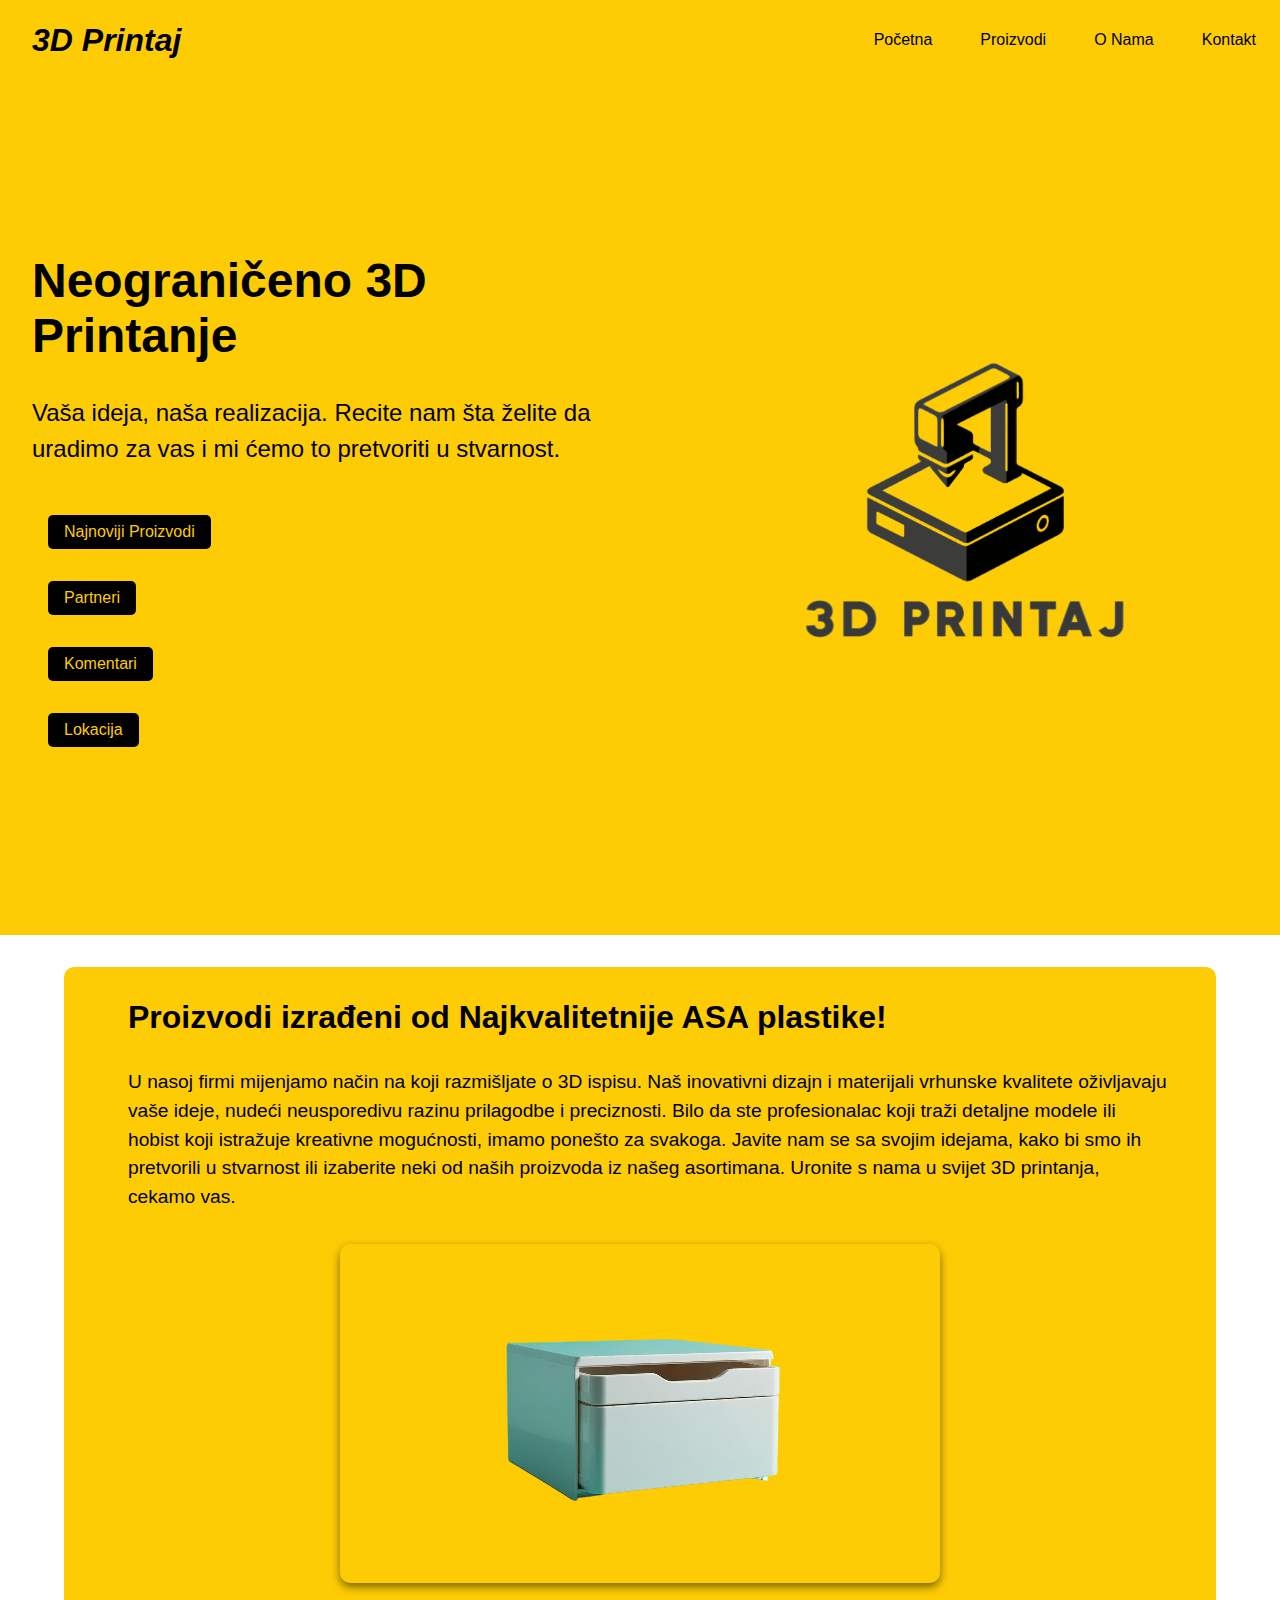
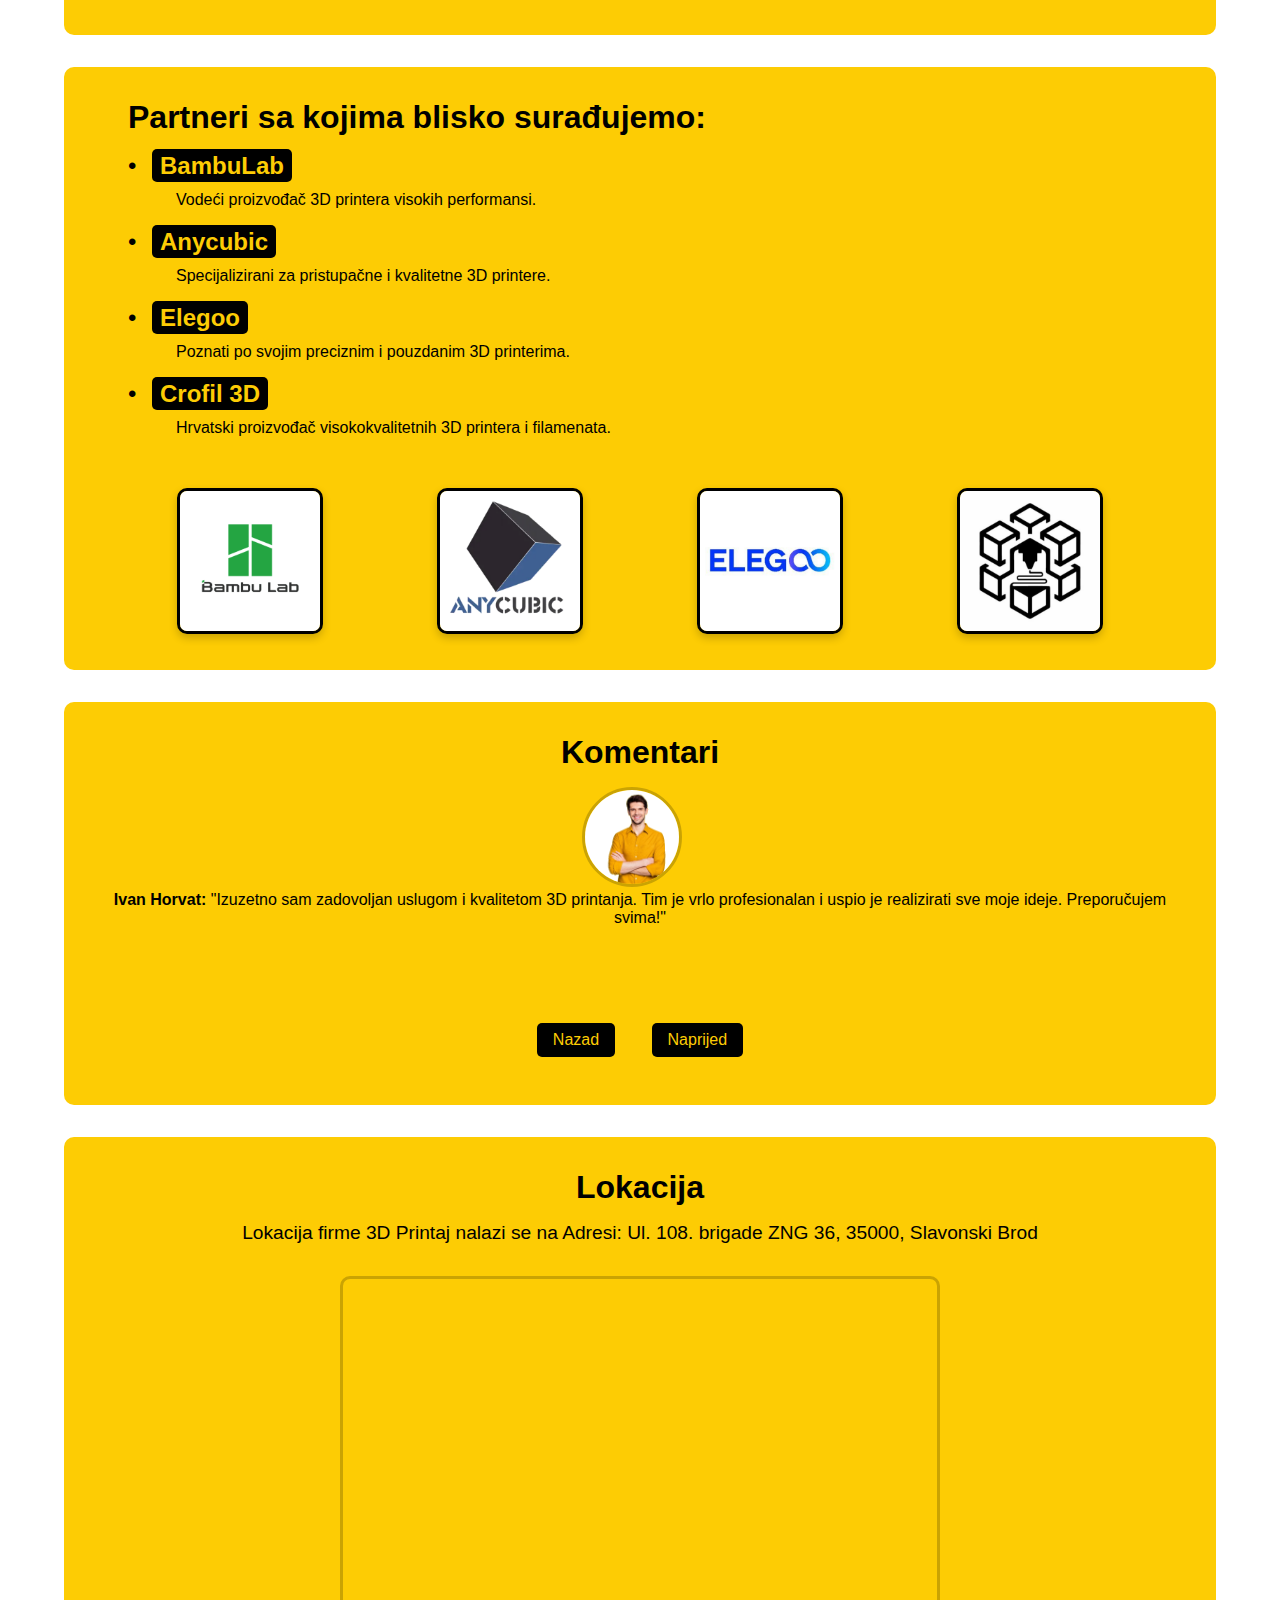
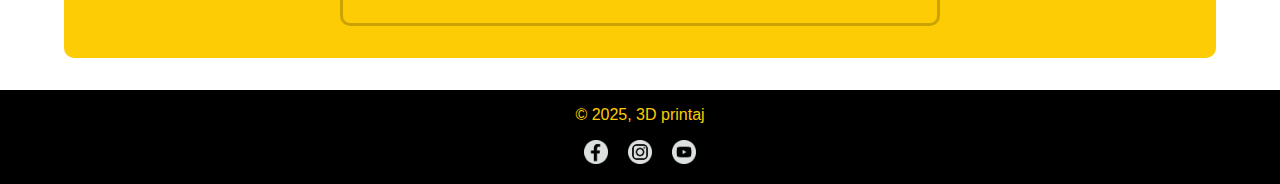
<file: index.html>
<!DOCTYPE html>
<html lang="en">
  <head>
    <meta charset="UTF-8" />
    <meta name="viewport" content="width=device-width, initial-scale=1.0" />
    <title>Početna</title>
    <link rel="stylesheet" href="css/pocetna.css" />
  </head>
  <body>
    <nav>
      <div class="logo">3D Printaj</div>
      <div class="hamburger" onclick="toggleMenu()">&#9776;</div>
      <div class="nav-items">
        <a href="index.html">Početna</a>
        <a href="proizvod.html">Proizvodi</a>
        <a href="onama.html">O Nama</a>
        <a href="kontakt.html">Kontakt</a>
      </div>
    </nav>
    
    <section class="hero">
      <div class="hero-container">
        <div class="column-left">
          <h1>Neograničeno 3D Printanje</h1>
          <p>
            Vaša ideja, naša realizacija. 
            Recite nam šta želite da uradimo za vas i mi ćemo to pretvoriti u stvarnost.
          </p>
          <button onclick="scrollToSection('#najnoviji-proizvodi')">Najnoviji Proizvodi</button>
          <button onclick="scrollToSection('#partneri')">Partneri</button>
          <button onclick="scrollToSection('#komentari')">Komentari</button>
          <button onclick="scrollToSection('#lokacija')">Lokacija</button>
        </div>
        <div class="column-right">
          <img
            src="./slike/logo.png"
            alt="illustration"
            class="hero-image"
          />
        </div>
      </div>
    </section>

    <section id="najnoviji-proizvodi">
      <div class="column-left">
        <h2>Proizvodi izrađeni od Najkvalitetnije ASA plastike!</h2>
        <p>
          U nasoj firmi mijenjamo način na koji razmišljate o 3D ispisu. 
          Naš inovativni dizajn i materijali vrhunske kvalitete oživljavaju vaše ideje, nudeći neusporedivu razinu prilagodbe i preciznosti. 
          Bilo da ste profesionalac koji traži detaljne modele ili hobist koji istražuje kreativne mogućnosti, imamo ponešto za svakoga. 
          Javite nam se sa svojim idejama, kako bi smo ih pretvorili u stvarnost ili izaberite neki od naših proizvoda iz našeg asortimana. 
          Uronite s nama u svijet 3D printanja, cekamo vas.
        </p>
      </div>
      <div class="column-right">
        <div class="slajder-proizvodi">
          <img src="slike/proizvod1.png" alt="Proizvod 1">
        </div>
        <div class="slajder-proizvodi">
          <img src="slike/proizvod2.png" alt="Proizvod 2">
        </div>
        <div class="slajder-proizvodi">
          <img src="slike/proizvod3.png" alt="Proizvod 3">
        </div>
        <div class="slajder-proizvodi">
          <img src="slike/proizvod4.png" alt="Proizvod 4">
        </div>
      </div>
    </section>

    <section id="partneri">
      <div class="column-left">
        <h2>Partneri sa kojima blisko surađujemo:</h2>
        <ul class="partneri-list">
          <li>
            <strong>BambuLab</strong>
            <p>Vodeći proizvođač 3D printera visokih performansi.</p>
          </li>
          <li>
            <strong>Anycubic</strong>
            <p>Specijalizirani za pristupačne i kvalitetne 3D printere.</p>
          </li>
          <li>
            <strong>Elegoo</strong>
            <p>Poznati po svojim preciznim i pouzdanim 3D printerima.</p>
          </li>
          <li>
            <strong>Crofil 3D</strong>
            <p>Hrvatski proizvođač visokokvalitetnih 3D printera i filamenata.</p>
          </li>
        </ul>
        <div class="partneri-slike">
          <a href="https://bambulab.com/en-eu" target="_blank">
            <img src="slike/bambulab.png" alt="BambuLab" class="partneri-slika">
          </a>
          <a href="https://store.anycubic.com/" target="_blank">
            <img src="slike/anycubic.png" alt="Anycubic" class="partneri-slika">
          </a>
          <a href="https://www.elegoo.com/" target="_blank">
            <img src="slike/elegoo.png" alt="Elegoo" class="partneri-slika">
          </a>
          <a href="https://crofil3d.com/" target="_blank">
            <img src="slike/crofil3d.png" alt="Crofil 3D" class="partneri-slika">
          </a>
        </div>
      </div>
    </section>
    
    <section id="komentari">
      <h2>Komentari</h2>
      <div class="komentari-container">
        <div class="komentar" id="komentar1" style="display:none;">
          <img src="slike/osoba1.png" alt="Ivan Horvat" class="komentar-slika">
          <p><strong>Ivan Horvat:</strong> "Izuzetno sam zadovoljan uslugom i kvalitetom 3D printanja. Tim je vrlo profesionalan i uspio je realizirati sve moje ideje. Preporučujem svima!"</p>
        </div>
        <div class="komentar" id="komentar2" style="display:none;">
          <img src="slike/osoba2.png" alt="Marija Kovačić" class="komentar-slika">
          <p><strong>Marija Kovačić:</strong> "Odlična usluga i brza isporuka! Proizvodi su izrađeni od vrhunskih materijala i izgledaju fantastično. Definitivno ću ponovno koristiti njihove usluge."</p>
        </div>
        <div class="komentar" id="komentar3" style="display:none;">
          <img src="slike/osoba3.png" alt="Petar Novak" class="komentar-slika">
          <p><strong>Petar Novak:</strong> "Kvaliteta 3D printanja je nevjerojatna! Tim je vrlo susretljiv i pomogao mi je u svakom koraku procesa. Hvala vam na izvrsnoj usluzi!"</p>
        </div>
        <div class="komentar" id="komentar4" style="display:none;">
          <img src="slike/osoba4.png" alt="Ana Babić" class="komentar-slika">
          <p><strong>Ana Babić:</strong> "Impresionirana sam brzinom i preciznošću izrade. Proizvodi su savršeni i točno onakvi kakve sam zamislila. Preporučujem ovu firmu svima koji traže kvalitetno 3D printanje."</p>
        </div>
      </div>
      <button onclick="prevComment()">Nazad</button>
      <button onclick="nextComment()">Naprijed</button>
    </section>


    <section id="lokacija">
      <h2>Lokacija</h2>
      <p>Lokacija firme 3D Printaj nalazi se na Adresi: Ul. 108. brigade ZNG 36, 35000, Slavonski Brod</p>
      <div class="map-container">
        <iframe
          src="https://www.google.com/maps/embed?pb=!1m18!1m12!1m3!1d2761.951631278066!2d18.0115545153168!3d45.16524937909833!2m3!1f0!2f0!3f0!3m2!1i1024!2i768!4f13.1!3m3!1m2!1s0x475dbb10832ad62f%3A0xd76e87019c155fb6!2sUl.%20108.%20brigade%20ZNG%2036%2C%2035000%2C%20Slavonski%20Brod%2C%20Croatia!5e0!3m2!1sen!2s!4v1614151234567!5m2!1sen!2s"
          width="600"
          height="450"
          allowfullscreen=""
          loading="lazy"
        ></iframe>
      </div>
    </section>

    <footer>
      <p>&copy; 2025, 3D printaj</p>
      <div class="social-links">
        <a href="https://www.facebook.com/profile.php?id=100063699367611#" target="_blank">
          <img src="slike/facebook.png" alt="Facebook" class="social-icon">
        </a>
        <a href="https://www.instagram.com/sveucilisteuslavonskombrodu/" target="_blank">
          <img src="slike/instagram.png" alt="Instagram" class="social-icon">
        </a>
        <a href="https://www.youtube.com/channel/UCzlcLvAkTQUSmB9LUMenGGg" target="_blank">
          <img src="slike/youtube.png" alt="YouTube" class="social-icon">
        </a>
      </div>
    </footer>

    <script src="js/pocetna.js"></script>
  </body>
</html>
</file>
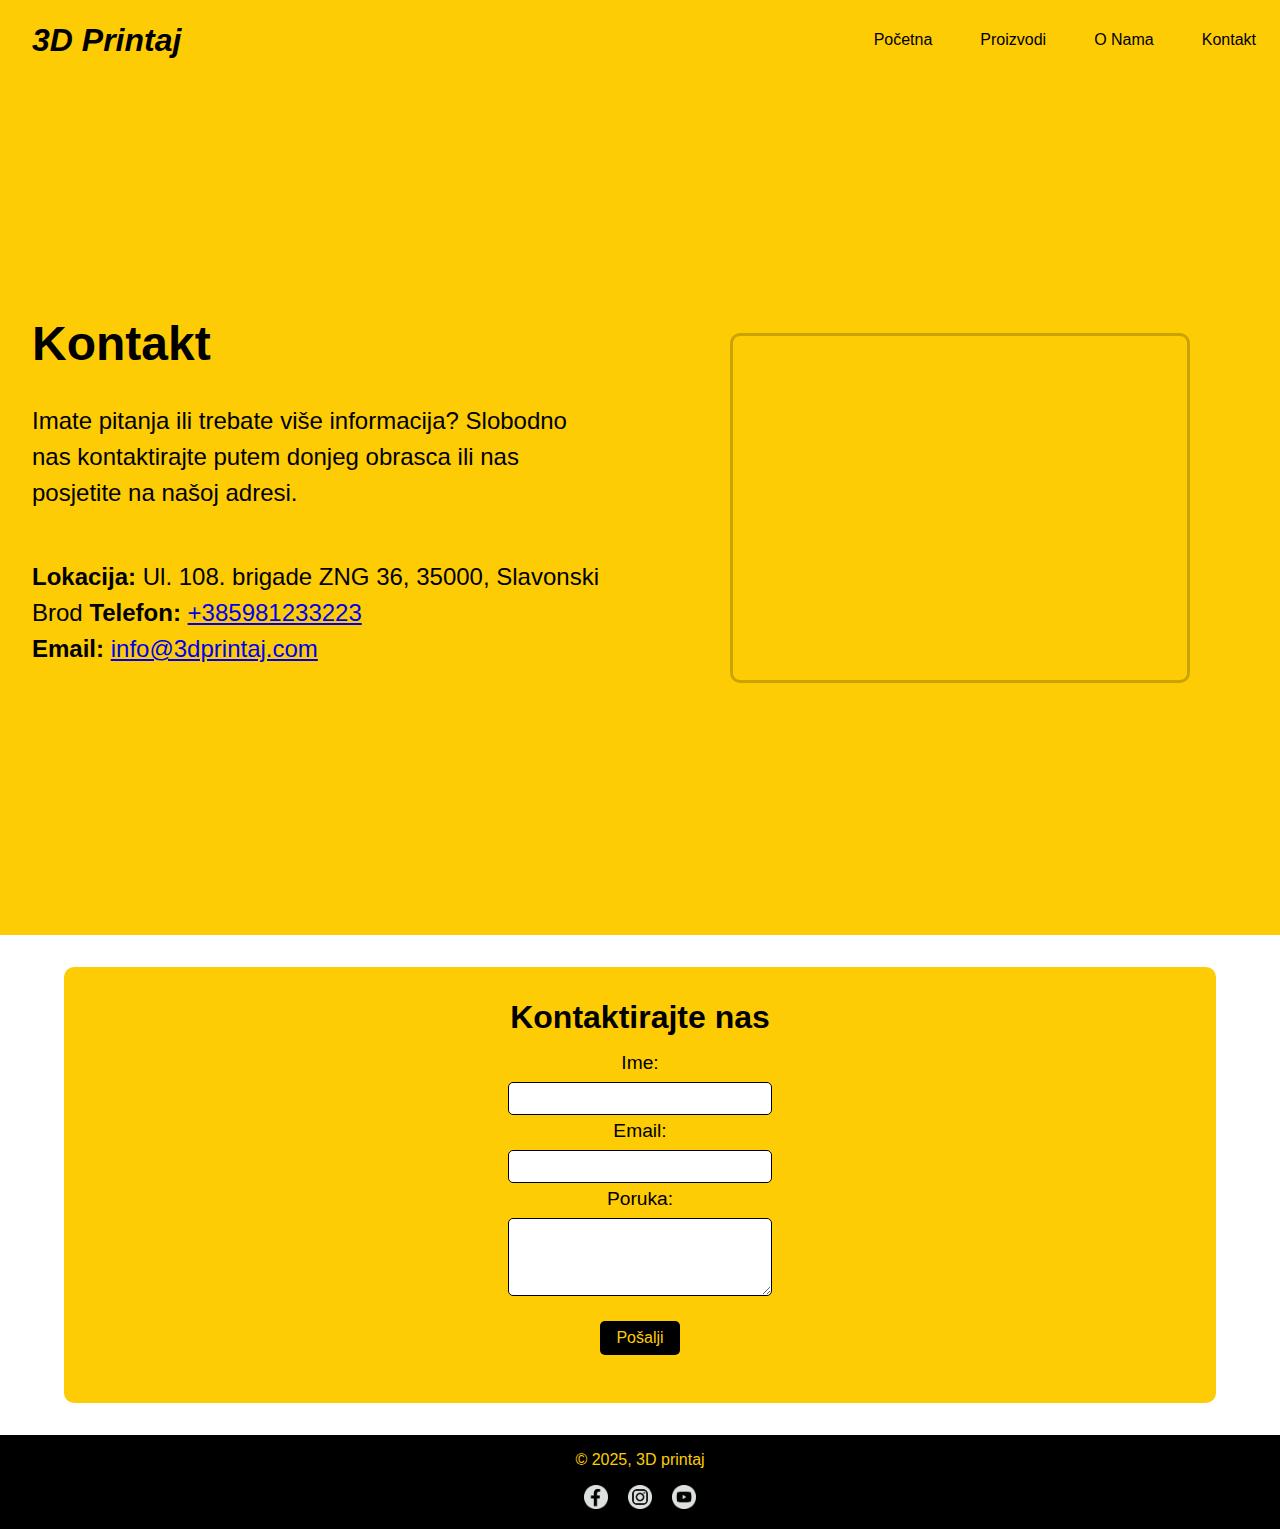
<file: kontakt.html>
<!DOCTYPE html>
<html lang="en">
<head>
  <meta charset="UTF-8">
  <meta name="viewport" content="width=device-width, initial-scale=1.0">
  <title>Kontakt</title>
  <link rel="stylesheet" href="css/pocetna.css">
</head>
<body>
  <nav>
    <div class="logo">3D Printaj</div>
    <div class="hamburger" onclick="toggleMenu()">&#9776;</div>
    <div class="nav-items">
      <a href="index.html">Početna</a>
      <a href="proizvod.html">Proizvodi</a>
      <a href="onama.html">O Nama</a>
      <a href="kontakt.html">Kontakt</a>
    </div>
  </nav>

  <section class="hero">
    <div class="hero-container">
      <div class="column-left">
        <h1>Kontakt</h1>
        <p>
          Imate pitanja ili trebate više informacija? Slobodno nas kontaktirajte putem donjeg obrasca ili nas posjetite na našoj adresi.
        </p>
        <p>
          <strong>Lokacija:</strong> Ul. 108. brigade ZNG 36, 35000, Slavonski Brod
          <strong>Telefon:</strong> <a href="tel:+385981843822">+385981233223</a><br>
          <strong>Email:</strong> <a href="mailto:info@3dprintaj.com">info@3dprintaj.com</a><br>
        </p>
      </div>
      <div class="column-right">
        <div class="map-container">
          <iframe src="https://www.google.com/maps/embed?pb=!1m18!1m12!1m3!1d2761.951631278066!2d18.0115545153168!3d45.16524937909833!2m3!1f0!2f0!3f0!3m2!1i1024!2i768!4f13.1!3m3!1m2!1s0x475dbb10832ad62f%3A0xd76e87019c155fb6!2sUl.%20108.%20brigade%20ZNG%2036%2C%2035000%2C%20Slavonski%20Brod%2C%20Croatia!5e0!3m2!1sen!2s!4v1614151234567!5m2!1sen!2s" width="800" height="600"  allowfullscreen="" loading="lazy"></iframe>
        </div>
      </div>
    </div>
  </section>

  <section id="kontakt-forma">
    <div class="form-container">
      <h2>Kontaktirajte nas</h2>
      <form action="mailto:info@3dprintaj.com" method="post" enctype="text/plain" onsubmit="return validateForm()">
        <label for="name">Ime:</label>
        <input type="text" id="name" name="name" required>
        <br>
        <label for="email">Email:</label>
        <input type="email" id="email" name="email" required>
        <br>
        <label for="message">Poruka:</label>
        <textarea id="message" name="message" rows="4" required></textarea>
        <br>
        <button type="submit">Pošalji</button>
      </form>
    </div>
  </section>
  
  <script>
    function validateForm() {
      const email = document.getElementById('email').value;
      const emailPattern = /^[a-zA-Z0-9._-]+@[a-zA-Z0-9.-]+\.[a-zA-Z]{2,6}$/;
      if (!emailPattern.test(email)) {
        alert('Molimo unesite ispravan email.');
        return false;
      }
      return true;
    }
  </script>

  <footer>
    <p>&copy; 2025, 3D printaj</p>
    <div class="social-links">
      <a href="https://www.facebook.com/profile.php?id=100063699367611#" target="_blank">
        <img src="slike/facebook.png" alt="Facebook" class="social-icon">
      </a>
      <a href="https://www.instagram.com/sveucilisteuslavonskombrodu/" target="_blank">
        <img src="slike/instagram.png" alt="Instagram" class="social-icon">
      </a>
      <a href="https://www.youtube.com/channel/UCzlcLvAkTQUSmB9LUMenGGg" target="_blank">
        <img src="slike/youtube.png" alt="YouTube" class="social-icon">
      </a>
    </div>
  </footer>

  <script src="js/pocetna.js"></script>
</body>
</html>
</file>
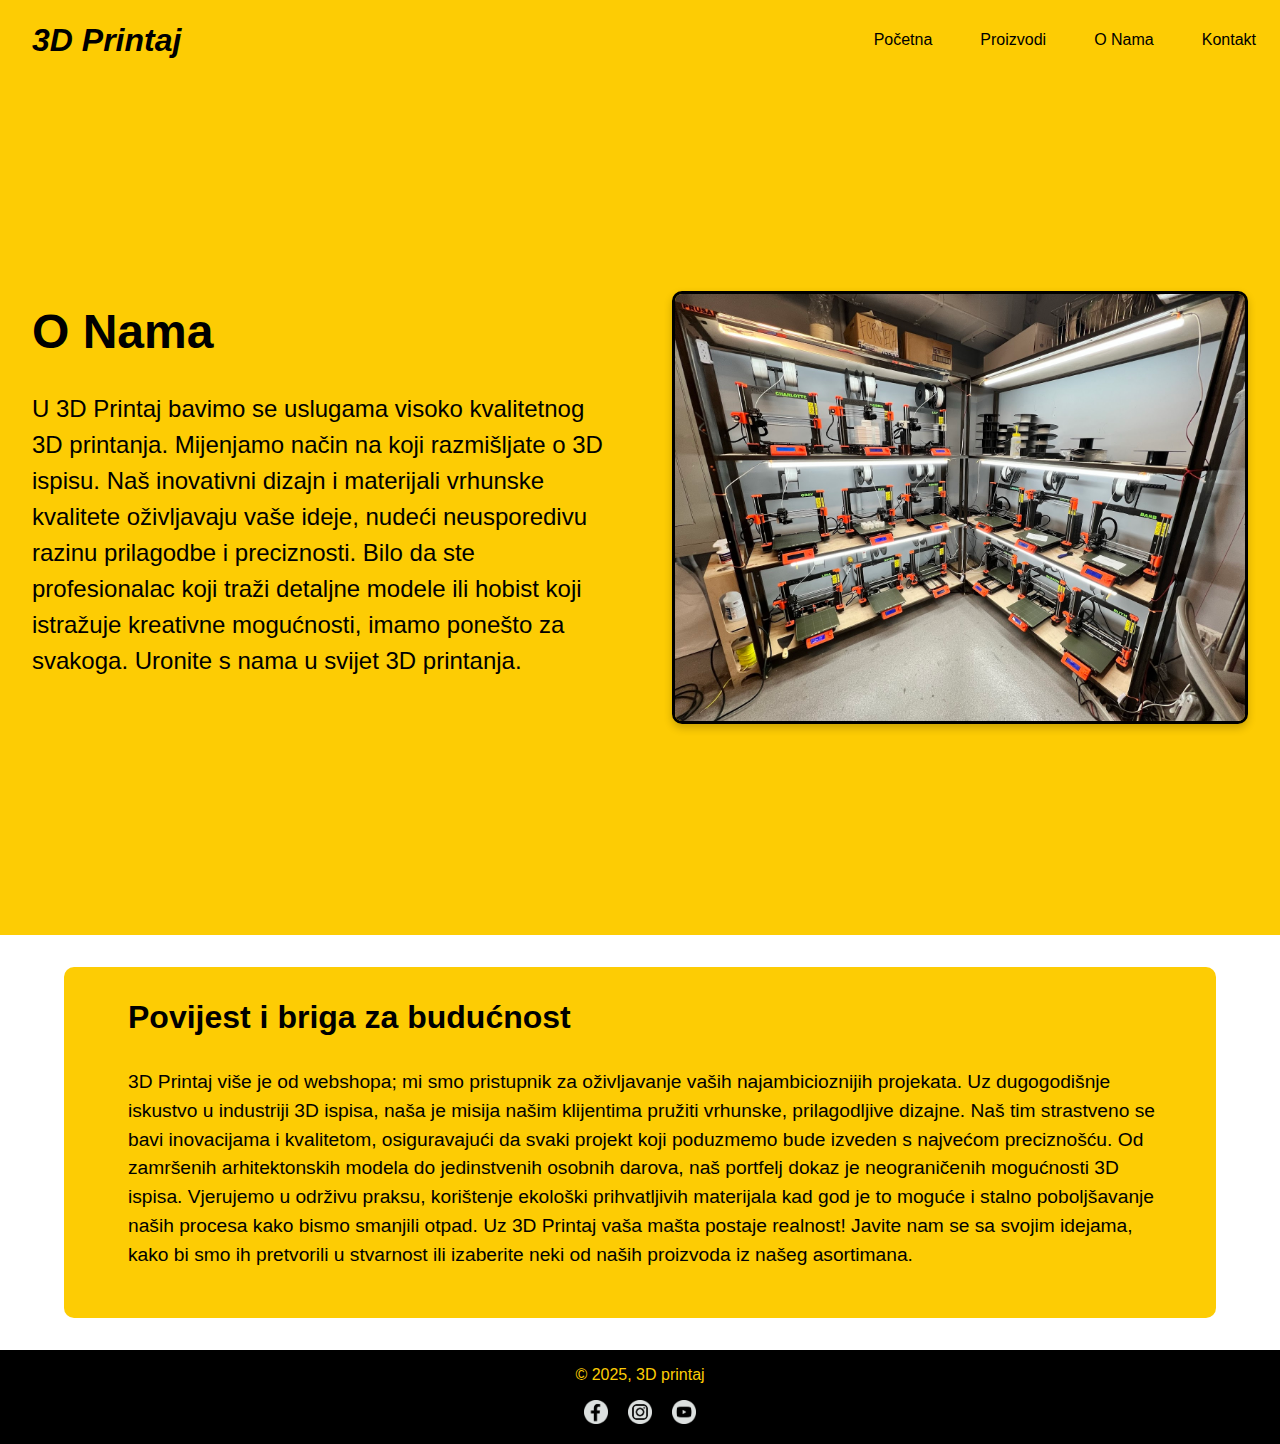
<file: onama.html>
<!DOCTYPE html>
<html lang="en">
<head>
  <meta charset="UTF-8">
  <meta name="viewport" content="width=device-width, initial-scale=1.0">
  <title>O Nama</title>
  <link rel="stylesheet" href="css/pocetna.css">
</head>
<body>
  <nav>
    <div class="logo">3D Printaj</div>
    <div class="hamburger" onclick="toggleMenu()">&#9776;</div>
    <div class="nav-items">
      <a href="index.html">Početna</a>
      <a href="proizvod.html">Proizvodi</a>
      <a href="onama.html">O Nama</a>
      <a href="kontakt.html">Kontakt</a>
    </div>
  </nav>

  <section class="hero">
    <div class="hero-container">
      <div class="column-left">
        <h1>O Nama</h1>
        <p>
            U 3D Printaj bavimo se uslugama visoko kvalitetnog 3D printanja. 
            Mijenjamo način na koji razmišljate o 3D ispisu. 
            Naš inovativni dizajn i materijali vrhunske kvalitete oživljavaju vaše ideje, nudeći neusporedivu razinu prilagodbe i preciznosti. 
            Bilo da ste profesionalac koji traži detaljne modele ili hobist koji istražuje kreativne mogućnosti, imamo ponešto za svakoga.
            Uronite s nama u svijet 3D printanja.
        </p>
      </div>
      <div class="column-right">
        <img src="./slike/onama.png" alt="O Nama" class="onama-image">
      </div>
    </div>
  </section>

  <section id="najnoviji-proizvodi">
    <div class="column-left">
      <h2>Povijest i briga za budućnost</h2>
      <p>
        3D Printaj više je od webshopa; mi smo pristupnik za oživljavanje vaših najambicioznijih projekata. 
        Uz dugogodišnje iskustvo u industriji 3D ispisa, naša je misija našim klijentima pružiti vrhunske, prilagodljive dizajne. 
        Naš tim strastveno se bavi inovacijama i kvalitetom, osiguravajući da svaki projekt koji poduzmemo bude izveden s najvećom preciznošću. 
        Od zamršenih arhitektonskih modela do jedinstvenih osobnih darova, naš portfelj dokaz je neograničenih mogućnosti 3D ispisa. 
        Vjerujemo u održivu praksu, korištenje ekološki prihvatljivih materijala kad god je to moguće i stalno poboljšavanje naših procesa kako bismo smanjili otpad. 
        Uz 3D Printaj vaša mašta postaje realnost!
        Javite nam se sa svojim idejama, kako bi smo ih pretvorili u stvarnost ili izaberite neki od naših proizvoda iz našeg asortimana.
            
      </p>
    </div>
</section>

  <footer>
    <p>&copy; 2025, 3D printaj</p>
    <div class="social-links">
      <a href="https://www.facebook.com/profile.php?id=100063699367611#" target="_blank">
        <img src="slike/facebook.png" alt="Facebook" class="social-icon">
      </a>
      <a href="https://www.instagram.com/sveucilisteuslavonskombrodu/" target="_blank">
        <img src="slike/instagram.png" alt="Instagram" class="social-icon">
      </a>
      <a href="https://www.youtube.com/channel/UCzlcLvAkTQUSmB9LUMenGGg" target="_blank">
        <img src="slike/youtube.png" alt="YouTube" class="social-icon">
      </a>
    </div>
  </footer>

  <script src="js/pocetna.js"></script>
</body>
</html>
</file>
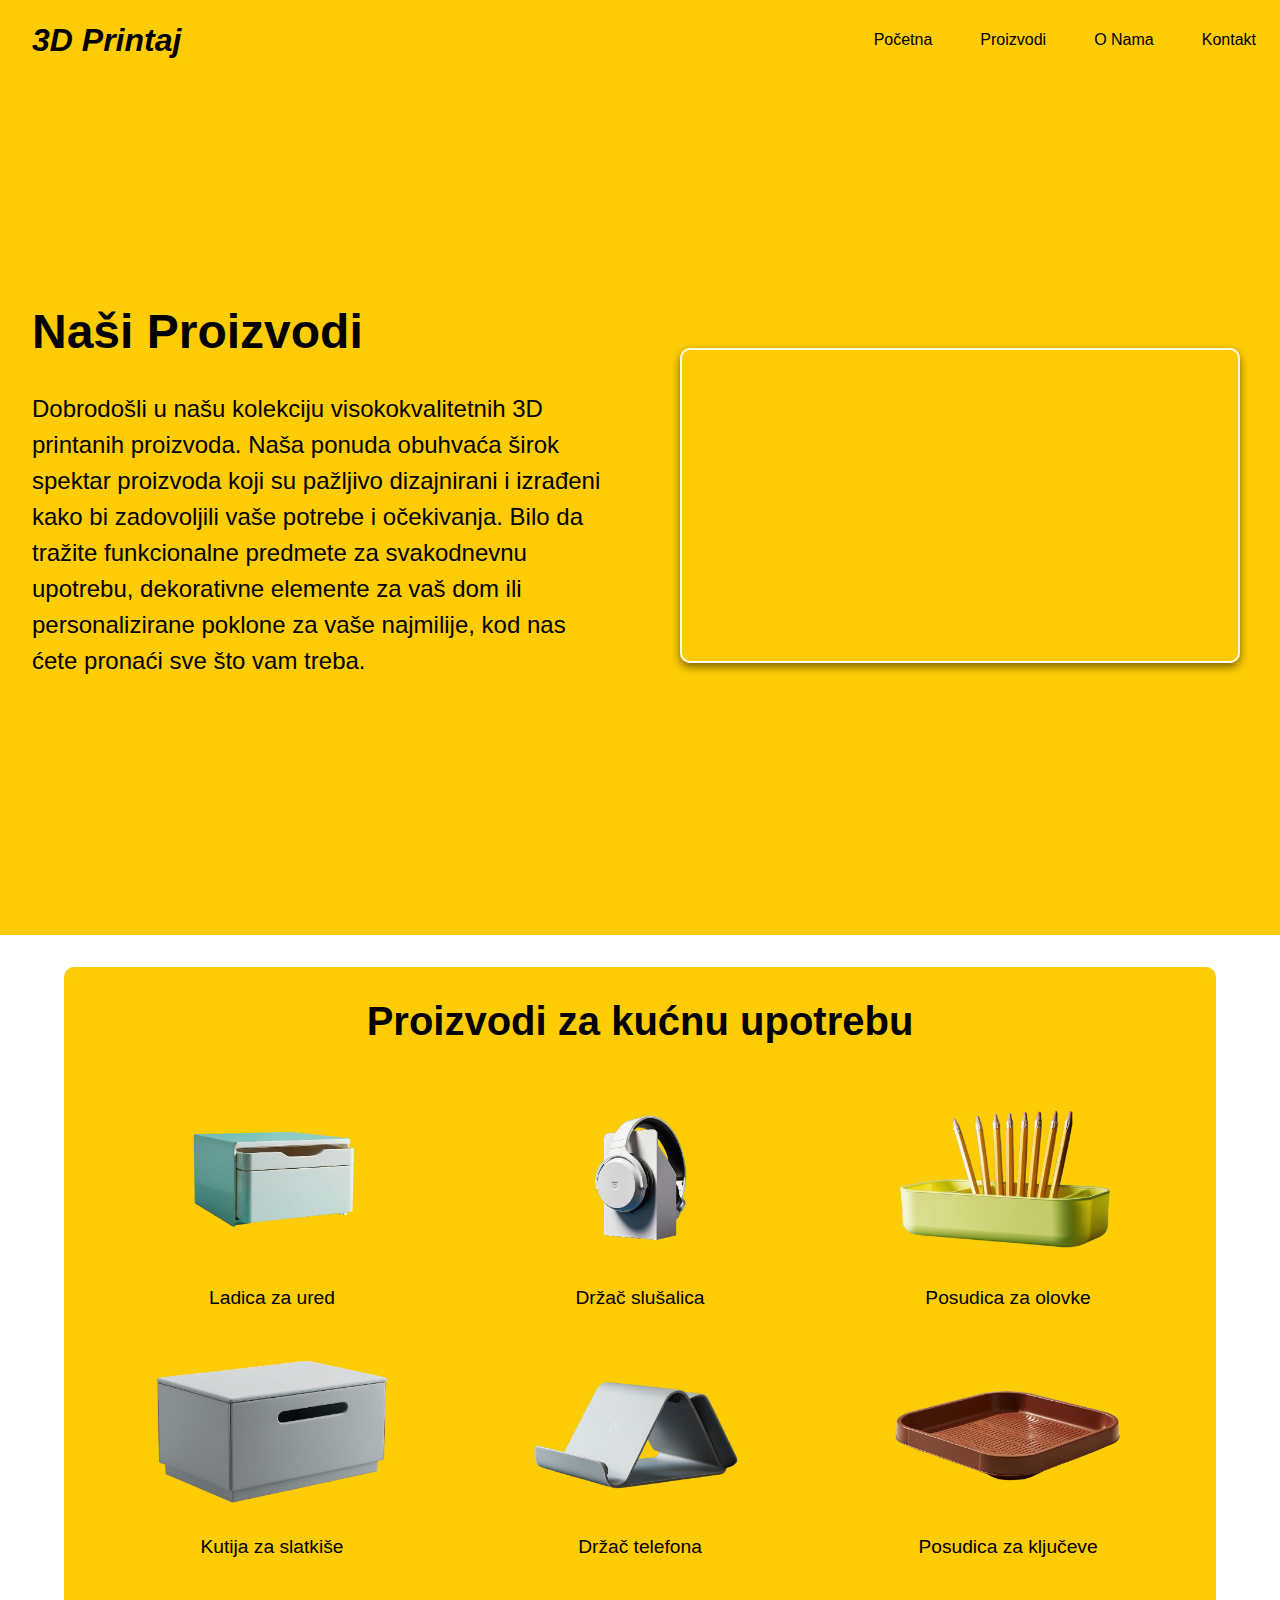
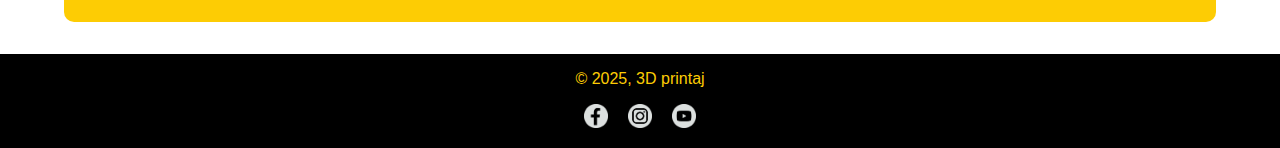
<file: proizvod.html>
<!DOCTYPE html>
<html lang="en">
<head>
  <meta charset="UTF-8">
  <meta name="viewport" content="width=device-width, initial-scale=1.0">
  <title>Proizvodi</title>
  <link rel="stylesheet" href="css/pocetna.css">
</head>
<body>
  <nav>
    <div class="logo">3D Printaj</div>
    <div class="hamburger" onclick="toggleMenu()">&#9776;</div>
    <div class="nav-items">
      <a href="index.html">Početna</a>
      <a href="proizvod.html">Proizvodi</a>
      <a href="onama.html">O Nama</a>
      <a href="kontakt.html">Kontakt</a>
    </div>
  </nav>

  <section class="hero">
    <div class="hero-container">
      <div class="column-left">
        <h1>Naši Proizvodi</h1>
        <p>
          Dobrodošli u našu kolekciju visokokvalitetnih 3D printanih proizvoda. 
          Naša ponuda obuhvaća širok spektar proizvoda koji su pažljivo dizajnirani i izrađeni kako bi zadovoljili vaše potrebe i očekivanja. 
          Bilo da tražite funkcionalne predmete za svakodnevnu upotrebu, dekorativne elemente za vaš dom ili personalizirane poklone za vaše najmilije, kod nas ćete pronaći sve što vam treba.
        </p>
      </div>
      <div class="column-right">
        <div class="video-obrub">
            <iframe src="https://www.youtube.com/embed/m_QhY1aABsE?autoplay=1&mute=1&loop=1&playlist=m_QhY1aABsE&controls=0" frameborder="0" allow="autoplay; encrypted-media" allowfullscreen></iframe>
        </div>
      </div>
    </div>
  </section>

  <section id="proizvodi" class="proizvod-pozadina">
    <h2 class="proizvod-naslov">Proizvodi za kućnu upotrebu</h2>
    <div class="proizvod-grupa">
      <div class="proizvod" onclick="iskocniProzor('proizvod1')">
        <img src="slike/proizvod1.png" alt="Proizvod 1">
        <p>Ladica za ured</p>
      </div>
      <div class="proizvod" onclick="iskocniProzor('proizvod2')">
        <img src="slike/proizvod2.png" alt="Proizvod 2">
        <p>Držač slušalica</p>
      </div>
      <div class="proizvod" onclick="iskocniProzor('proizvod3')">
        <img src="slike/proizvod3.png" alt="Proizvod 3">
        <p>Posudica za olovke</p>
      </div>
      <div class="proizvod" onclick="iskocniProzor('proizvod4')">
        <img src="slike/proizvod4.png" alt="Proizvod 4">
        <p>Kutija za slatkiše</p>
      </div>
      <div class="proizvod" onclick="iskocniProzor('proizvod5')">
        <img src="slike/proizvod5.png" alt="Proizvod 5">
        <p>Držač telefona</p>
      </div>
      <div class="proizvod" onclick="iskocniProzor('proizvod6')">
        <img src="slike/proizvod6.png" alt="Proizvod 6">
        <p>Posudica za ključeve</p>
      </div>
    </div>
  </section>

  <!-- Modalni prozor -->
  <div id="myModal" class="modal">
    <div class="modal-content">
      <span class="close" onclick="closeModal()">&times;</span>
      <div class="proizvod-info">
        <table>
          <tr>
            <th>Visina</th>
            <td id="visina"></td>
          </tr>
          <tr>
            <th>Širina</th>
            <td id="sirina"></td>
          </tr>
          <tr>
            <th>Dužina</th>
            <td id="duzina"></td>
          </tr>
          <tr>
            <th>Težina</th>
            <td id="tezina"></td>
          </tr>
          <tr>
            <th>Vrsta materijala</th>
            <td id="materijal"></td>
          </tr>
        </table>
        <div class="proizvod-cijena" id="cijena"></div>
      </div>
    </div>
  </div>

  <footer>
    <p>&copy; 2025, 3D printaj</p>
    <div class="social-links">
      <a href="https://www.facebook.com/profile.php?id=100063699367611#" target="_blank">
        <img src="slike/facebook.png" alt="Facebook" class="social-icon">
      </a>
      <a href="https://www.instagram.com/sveucilisteuslavonskombrodu/" target="_blank">
        <img src="slike/instagram.png" alt="Instagram" class="social-icon">
      </a>
      <a href="https://www.youtube.com/channel/UCzlcLvAkTQUSmB9LUMenGGg" target="_blank">
        <img src="slike/youtube.png" alt="YouTube" class="social-icon">
      </a>
    </div>
  </footer>

  <script src="js/pocetna.js"></script>
</body>
</html>
</file>
<file: css/pocetna.css>
* {
  box-sizing: border-box;
  margin: 0;
  padding: 0;
  font-family: 'Trebuchet MS', 'Lucida Sans Unicode', 'Lucida Grande',
    'Lucida Sans', Arial, sans-serif;
}

/*Navigacijska traka*/
nav {
  height: 80px;
  background: rgb(253, 204, 4);
  display: flex;
  justify-content: space-between;
  align-items: center;
  padding: 0rem calc((100vw - 1300px) / 2);
}

/*Logo*/
.logo {
  color: rgb(0, 0, 0);
  font-size: 2rem;
  font-weight: bold;
  font-style: italic;
  padding: 0 2rem;
}

/*Hamburger ikona*/
.hamburger {
  display: none;
  font-size: 2rem;
  cursor: pointer;
}

/*Linkovi u navigacijskoj traci*/
.nav-items {
  display: flex;
}

.nav-items a {
  text-decoration: none;
  color: rgb(0, 0, 0);
  padding: 0 1.5rem;
}

.nav-items a:hover {
  color: rgb(255, 255, 255);
}

/*Hero sekcija*/
.hero {
  background: rgb(253, 204, 4);
}

/*Grid za layout*/
.hero-container {
  display: grid;
  grid-template-columns: 1fr 1fr;
  height: 95vh;
  padding: 3rem calc((100vw - 1300px) / 2);
}

/*Za "heroe" pomicanje u lijevo*/
.column-left {
  display: flex;
  flex-direction: column;
  justify-content: center;
  align-items: flex-start;
  color: rgb(0, 0, 0);
  padding: 0rem 2rem;
}

/*Za "heroe" pomicanje u desno*/
.column-right {
  display: flex;
  justify-content: center;
  align-items: center;
  padding: 0rem 2rem;
}

.hero-image {
  width: 70%;
  height: 70%;
  object-fit: scale-down;
}

/*Naslov lijevo*/
.column-left h1 {
  margin-bottom: 1rem;
  font-size: 3rem;
}

/*Paragraf lijevo*/
.column-left p {
  margin-bottom: 2rem;
  font-size: 1.5rem;
  line-height: 1.5; 
  margin-top: 1rem; /* Dodavanje razmaka između naslova i teksta */
}

/*Gumb Dizajn*/
button {
  padding: 1rem 3rem;
  font-size: 1rem;
  border: none;
  color: rgb(253, 204, 4);
  background: rgb(0, 0, 0);
  cursor: pointer;
  border-radius: 50px;
  margin-bottom: 1rem; /* Dodana margina između gumbi */
  align-self: flex-start; /* Poravnanje gumba s lijeve strane */
}

button:hover {
  background: rgb(255, 255, 255);
  color: rgb(0, 0, 0);
}

/*da bi se ljepse pomaknulo kada se stisne sidro*/
html {
  scroll-behavior: smooth;
}

/*Text kod ASA plastike*/
.column-center {
  display: flex;
  flex-direction: column;
  justify-content: center;
  align-items: flex-start;
  color: rgb(0, 0, 0);
  padding: 0rem 2rem;
}

.column-center h1 {
  margin-bottom: 2rem;
  font-size: 3rem;
}

/* Stilovi za sliku na stranici O Nama */
.onama-image {
  width: 100%;
  height: auto;
  border-radius: 10px;
  box-shadow: 0 4px 8px rgba(0, 0, 0, 0.2); /* Dodavanje sjene iza slike */
  border: 3px solid rgb(0, 0, 0); /* Dodavanje crnog obruba oko slike */
}

/*Ako je manji ekran*/
@media screen and (max-width: 768px) {
  .nav-items {
      display: none;
      flex-direction: column;
      width: 30%; /* Ograničava širinu izbornika na 30% ekrana */
      background: rgb(253, 204, 4);
      position: absolute;
      top: 80px;
      right: 0; /* Poravnava izbornik s desne strane */
      height: 100vh; /* Povećava visinu izbornika na 100% visine ekrana */
      overflow-y: auto; /* Dodaje scroll bar ako je sadržaj veći od 100% visine */
      transition: transform 0.3s ease; /* Dodaje prijelaz za pomicanje */
  }

  .nav-items a {
      padding: 1rem;
      text-align: center;
      width: 100%;
  }

  .hamburger {
      display: block;
      margin-right: 1rem;
  }

  .nav-items.active {
      display: flex;
      transform: translateX(-30%); /* Pomicanje izbornika u stranu */
  }

  .hero-container {
      grid-template-columns: 1fr;
      height: auto;
      transition: transform 0.3s ease; /* Dodaje prijelaz za pomicanje */
  }

  .hero-container.active {
      transform: translateX(-30%); /* Pomicanje sadržaja u stranu */
  }

  .column-left, .column-right {
      padding: 1rem;
  }

  .onama-image {
    width: 100%;
    height: auto;
    border-radius: 10px;
    box-shadow: 0 4px 8px rgba(0, 0, 0, 0.2); /* Dodavanje sjene iza slike */
    border: 3px solid rgb(0, 0, 0); /* Dodavanje crnog obruba oko slike */
  }

  .hero-image {
    width: 100%;
    height: auto;
  }

  /* Smanjivanje gumba u sekciji "hero" */
  .hero button {
    padding: 2vw 6vw;
    font-size: 2vw;
  }

  .komentari-container {
    height: auto;
  }

  .komentar {
    position: static;
    margin-bottom: 1rem;
  }

  .komentari-buttons {
    display: flex;
    justify-content: center;
    flex-direction: column;
  }

  .hero button {
    padding: 1rem 3rem;
    font-size: 1rem;
  }

  #najnoviji-proizvodi {
    display: flex;
    flex-direction: column; /* Promjena layouta na jedan stupac */
    text-align: center;
    max-width: 90%; /* Ograničava širinu sekcije na 90% ekrana za manje ekrane */
  }

  #najnoviji-proizvodi .column-right {
    margin-top: 1rem; /* Dodavanje margine između teksta i slika */
  }

  #najnoviji-proizvodi .slajder-proizvodi img {
    width: 80%;
  }

  .proizvod-grupa {
    grid-template-columns: repeat(2, 1fr); /* Promjena layouta na dva stupca */
  }
}

#najnoviji-proizvodi {
  display: flex;
  flex-direction: column; /* Promjena layouta na jedan stupac */
  background: rgb(253, 204, 4);
  padding: 2rem;
  border-radius: 10px;
  margin: 2rem auto;
  text-align: left;
  max-width: 90%; /* Ograničava širinu sekcije na 65% ekrana */
  position: relative;
}

#najnoviji-proizvodi .column-left {
  padding-right: 1rem;
}

#najnoviji-proizvodi h2 {
  color: rgb(0, 0, 0);
  font-size: 2rem;
  margin-bottom: 1rem;
  text-align: center;
}

#najnoviji-proizvodi .column-left p {
  font-family: 'Trebuchet MS', 'Lucida Sans Unicode', 'Lucida Grande',
    'Lucida Sans', Arial, sans-serif;
  color: rgb(0, 0, 0);
  font-size: 1.2rem;
  margin-bottom: 1rem;
}

#najnoviji-proizvodi .column-right {
  margin-top: 1rem; /* Dodavanje margine između teksta i slika */
}

#najnoviji-proizvodi .slajder-proizvodi {
  margin-bottom: 1rem;
}

#najnoviji-proizvodi .slajder-proizvodi img {
  width: 100%;
  border-radius: 10px;
  box-shadow: 0 4px 8px rgba(0, 0, 0, 0.5); /* Dodavanje sjene iza slika */
}


#partneri {
  background: rgb(253, 204, 4);
  padding: 2rem;
  border-radius: 10px;
  margin: 2rem auto;
  text-align: center;
  max-width: 90%; /* Ograničava širinu sekcije na 65% ekrana */
}

#partneri h2 {
  color: rgb(0, 0, 0);
  font-size: 2rem;
  margin-bottom: 1rem;
}

.partneri-list {
  list-style-type: none; /* Uklanjanje točke ispred svakog imena */
  padding-left: 0; /* Uklanjanje razmaka između točke i teksta */
  text-align: left; /* Poravnanje teksta lijevo */
}

.partneri-list li {
  margin-bottom: 1rem;
  position: relative;
  padding-left: 1.5rem; /* Dodavanje razmaka za točku */
}

.partneri-list li::before {
  content: '•'; /* Dodavanje točke */
  color: rgb(0, 0, 0); /* Crna boja točke */
  position: absolute;
  left: 0;
  top: 0;
  font-size: 1.5rem; /* Veličina točke */
}

.partneri-list strong {
  font-size: 1.5rem; /* Veća veličina fonta za ime firme */
  color: rgb(253, 204, 4); /* Žuta boja za ime firme */
  background: rgb(0, 0, 0); /* Crni oblačić */
  padding: 0.2rem 0.5rem;
  border-radius: 5px;
}

.partneri-list p {
  margin: 0.5rem 0 0 1.5rem; /* Dodavanje razmaka između imena i opisa */
  font-size: 1rem; /* Manja veličina fonta za opis firme */
  color: rgb(0, 0, 0); /* Crna boja za opis firme */
}

.partneri-slike {
  display: grid;
  grid-template-columns: repeat(4, 1fr); /* Raspoređivanje slika u 4 stupca */
  gap: 1rem;
  margin-top: 2rem; /* Dodavanje razmaka između liste i slika */
}

.partneri-slika {
  width: 60%;
  height: auto;
  border-radius: 10px;
  box-shadow: 0 4px 8px rgba(0, 0, 0, 0.2); /* Dodavanje sjene iza slika */
  border: 3px solid rgb(0, 0, 0); /* Dodavanje crnog obruba oko slika */
  transition: transform 0.3s ease, filter 0.3s ease; /* Dodavanje prijelaza za transformaciju i filter */
}

.partneri-slika:hover {
  transform: scale(1.1); /* Lagano povećanje slike */
  filter: grayscale(100%); /* Posivljenje slike */
}



#komentari {
  background: rgb(253, 204, 4);
  padding: 2rem;
  border-radius: 10px;
  margin: 2rem auto;
  text-align: center;
  max-width: 90%; /* Ograničava širinu sekcije na 65% ekrana */
}

#komentari h2 {
  color: rgb(0, 0, 0);
  font-size: 2rem;
  margin-bottom: 1rem;
}

.komentari-container {
  position: relative;
  height: 220px; /* Prilagodite visinu prema potrebi */
  margin: 0 auto; /* Centriranje kontejnera */
}

.komentar {
  display: flex;
  align-items: center;
  margin-bottom: 1rem;
}

.komentar-slika {
  width: 100px;
  height: 100px;
  border-radius: 50%;
  margin-right: 1rem;
  border: 3px solid rgb(0, 0, 0, 0.2);; /* Dodavanje crnog okvira oko karte */
}

.komentar p {
  margin: 0;
  font-family: 'Trebuchet MS', 'Lucida Sans Unicode', 'Lucida Grande',
    'Lucida Sans', Arial, sans-serif;
  color: rgb(0, 0, 0);
  font-size: 1rem;
}
.komentari-buttons {
  margin-top: 1rem;
}

button {
  padding: 0.5rem 1rem;
  font-size: 1rem;
  border: none;
  color: rgb(253, 204, 4);
  background: rgb(0, 0, 0);
  cursor: pointer;
  border-radius: 5px;
  margin: 1rem;
}

button:hover {
  background: rgb(255, 255, 255);
  color: rgb(0, 0, 0);
}


#lokacija {
  background: rgb(253, 204, 4);
  padding: 2rem;
  border-radius: 10px;
  margin: 2rem auto;
  text-align: center;
  max-width: 90%; /* Ograničava širinu sekcije na 65% ekrana */
}

#lokacija h2 {
  color: rgb(0, 0, 0);
  font-size: 2rem;
  margin-bottom: 1rem;
}

#lokacija p {
  color: rgb(0, 0, 0);
  font-size: 1.2rem;
  margin-bottom: 2rem;
}

.map-container {
  width: 100%;
  display: flex;
  justify-content: center;
}

.map-container iframe {
  width: 80%;
  max-width: 600px;
  height: 350px;
  border: 3px solid rgb(0, 0, 0, 0.2);; /* Dodavanje crnog okvira oko karte */
  border-radius: 10px;
}



#kontakt-forma {
  background: rgb(253, 204, 4);
  padding: 2rem;
  border-radius: 10px;
  margin: 2rem auto;
  text-align: center;
  max-width: 90%; /* Ograničava širinu sekcije na 65% ekrana */
}

#kontakt-forma h2 {
  color: rgb(0, 0, 0);
  font-size: 2rem;
  margin-bottom: 1rem;
}

#kontakt-forma .form-container {
  display: flex;
  flex-direction: column;
  align-items: center;
}

#kontakt-forma label {
  font-size: 1.2rem;
  color: rgb(0, 0, 0);
  margin-top: 1rem;
}

#kontakt-forma input,
#kontakt-forma textarea {
  width: 100%;
  max-width: 500px;
  padding: 0.5rem;
  margin-top: 0.5rem;
  border: 1px solid rgb(0, 0, 0);
  border-radius: 5px;
  margin-bottom: 5px;
}

#kontakt-forma button {
  margin-top: 1rem;
  padding: 0.5rem 1rem;
  background: rgb(0, 0, 0);
  color: rgb(253, 204, 4);
  border: none;
  border-radius: 5px;
  cursor: pointer;
  transition: background 0.3s ease; /* Ova linija definira prijelaznu animaciju */
}

#kontakt-forma button:hover {
  background: rgb(50, 50, 50);
}



.proizvod-naslov {
  font-size: 2.5rem;
  color: rgb(0, 0, 0);
  text-align: center;
  margin-bottom: 2rem;
}

.proizvod-grupa {
  display: grid;
  grid-template-columns: repeat(3, 1fr);
  gap: 1rem;
  margin: 2rem auto;
  max-width: 1200px;
}

.proizvod {
  text-align: center;
}

.proizvod img {
  width: 100%;
  height: auto;
  border-radius: 10px;
  transition: transform 0.3s ease;
}

.proizvod img:hover {
  transform: scale(1.1);
}

.proizvod p {
  margin-top: 0.5rem;
  font-size: 1.2rem;
  color: rgb(0, 0, 0);
}

.proizvod-pozadina {
  background: rgb(253, 204, 4);
  padding: 2rem;
  border-radius: 10px;
  margin: 2rem auto;
  text-align: center;
  max-width: 90%; /* Ograničava širinu sekcije na 65% ekrana */
}

.video-obrub {
  position: relative;
  width: 100%;
  max-width: 560px;
  margin: 0 auto;
}

.video-obrub iframe {
  width: 100%;
  height: 315px;
  border: 2px solid rgba(255, 255, 255, 0.9); /* Tanka prozirna obruba */
  border-radius: 10px;
  box-shadow: 0 4px 8px rgba(0, 0, 0, 0.5); /* Efekt lebdenja */
}



footer {
  background: rgb(0, 0, 0);
  color: rgb(253, 204, 4);
  text-align: center;
  padding: 1rem 0;
  position: flex;
  width: 100%;
  bottom: 0;
}

footer p {
  margin: 0;
  font-size: 1rem;
}

footer .social-links {
  margin-top: 1rem;
}

footer .social-links a {
  margin: 0 0.5rem;
  text-decoration: none; /* Uklonio podcrtavanje */
}

footer .social-links img.social-icon {
  width: 24px;
  height: 24px;
}


/* Prikaz kod Proizvoda */
/* Modalni prozor */
.modal {
  display: none;
  position: fixed;
  z-index: 1;
  left: 0;
  top: 0;
  width: 100%;
  height: 100%;
  overflow: auto;
  background-color: rgb(0, 0, 0);
  background-color: rgba(0, 0, 0, 0.4);
  padding-top: 60px;
}

.modal-content {
  background-color: #fefefe;
  margin: 5% auto;
  padding: 20px;
  border: 1px solid #888;
  width: 80%;
  max-width: 600px;
  border-radius: 10px;
}

.close {
  color: #aaa;
  float: right;
  font-size: 28px;
  font-weight: bold;
}

.close:hover,
.close:focus {
  color: black;
  text-decoration: none;
  cursor: pointer;
}

.proizvod-info table {
  width: 100%;
  border-collapse: collapse;
}

.proizvod-info table, .proizvod-info th, .proizvod-info td {
  border: 1px solid #ddd;
}

.proizvod-info th, .proizvod-info td {
  padding: 8px;
  text-align: left;
}

.proizvod-info th {
  background-color: #f2f2f2;
}

.proizvod-cijena {
  margin-top: 1rem;
  font-size: 1.5rem;
  font-weight: bold;
  color: #333;
}


.fade {
animation-name: fade;
animation-duration: 1.5s;
}

body {
  min-width: 330px; /* min. širina stranice na 330px */
}

@keyframes fade {
from {opacity: .4} 
to {opacity: 1}
}
</file>
